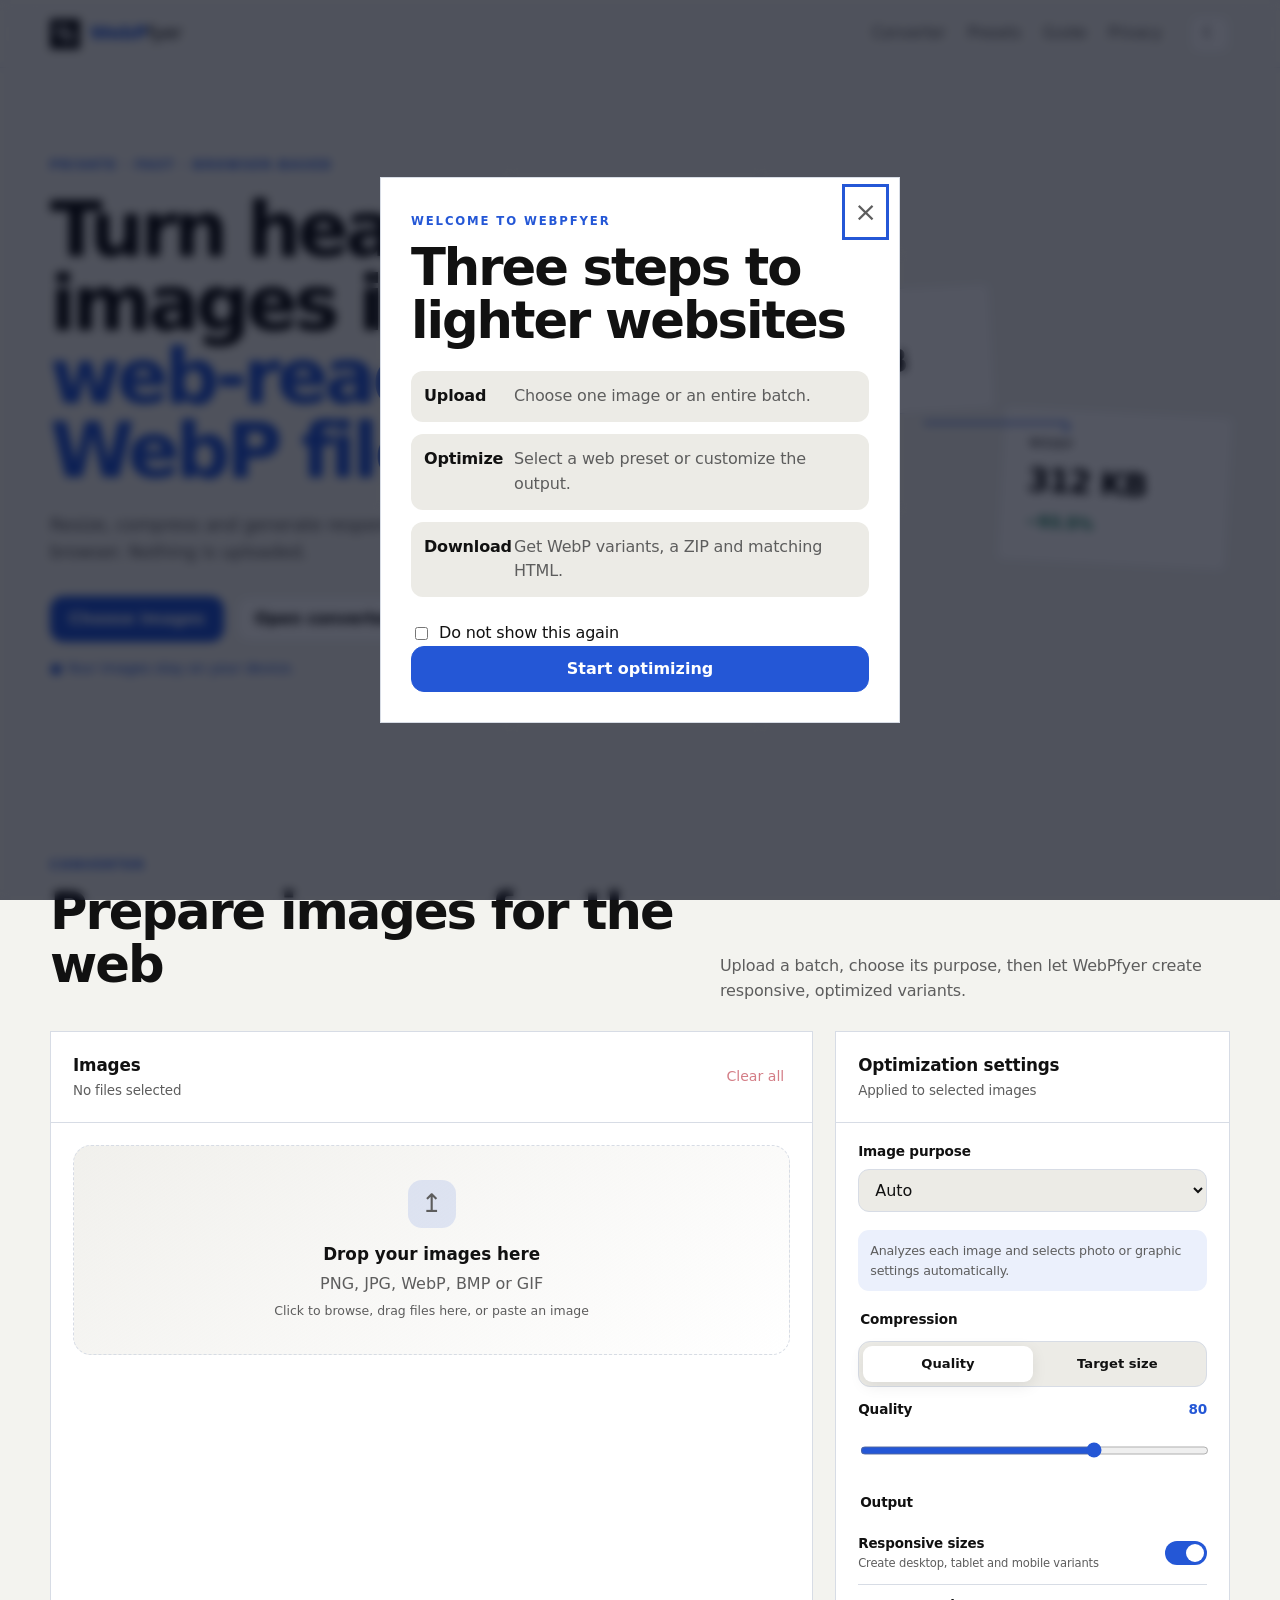
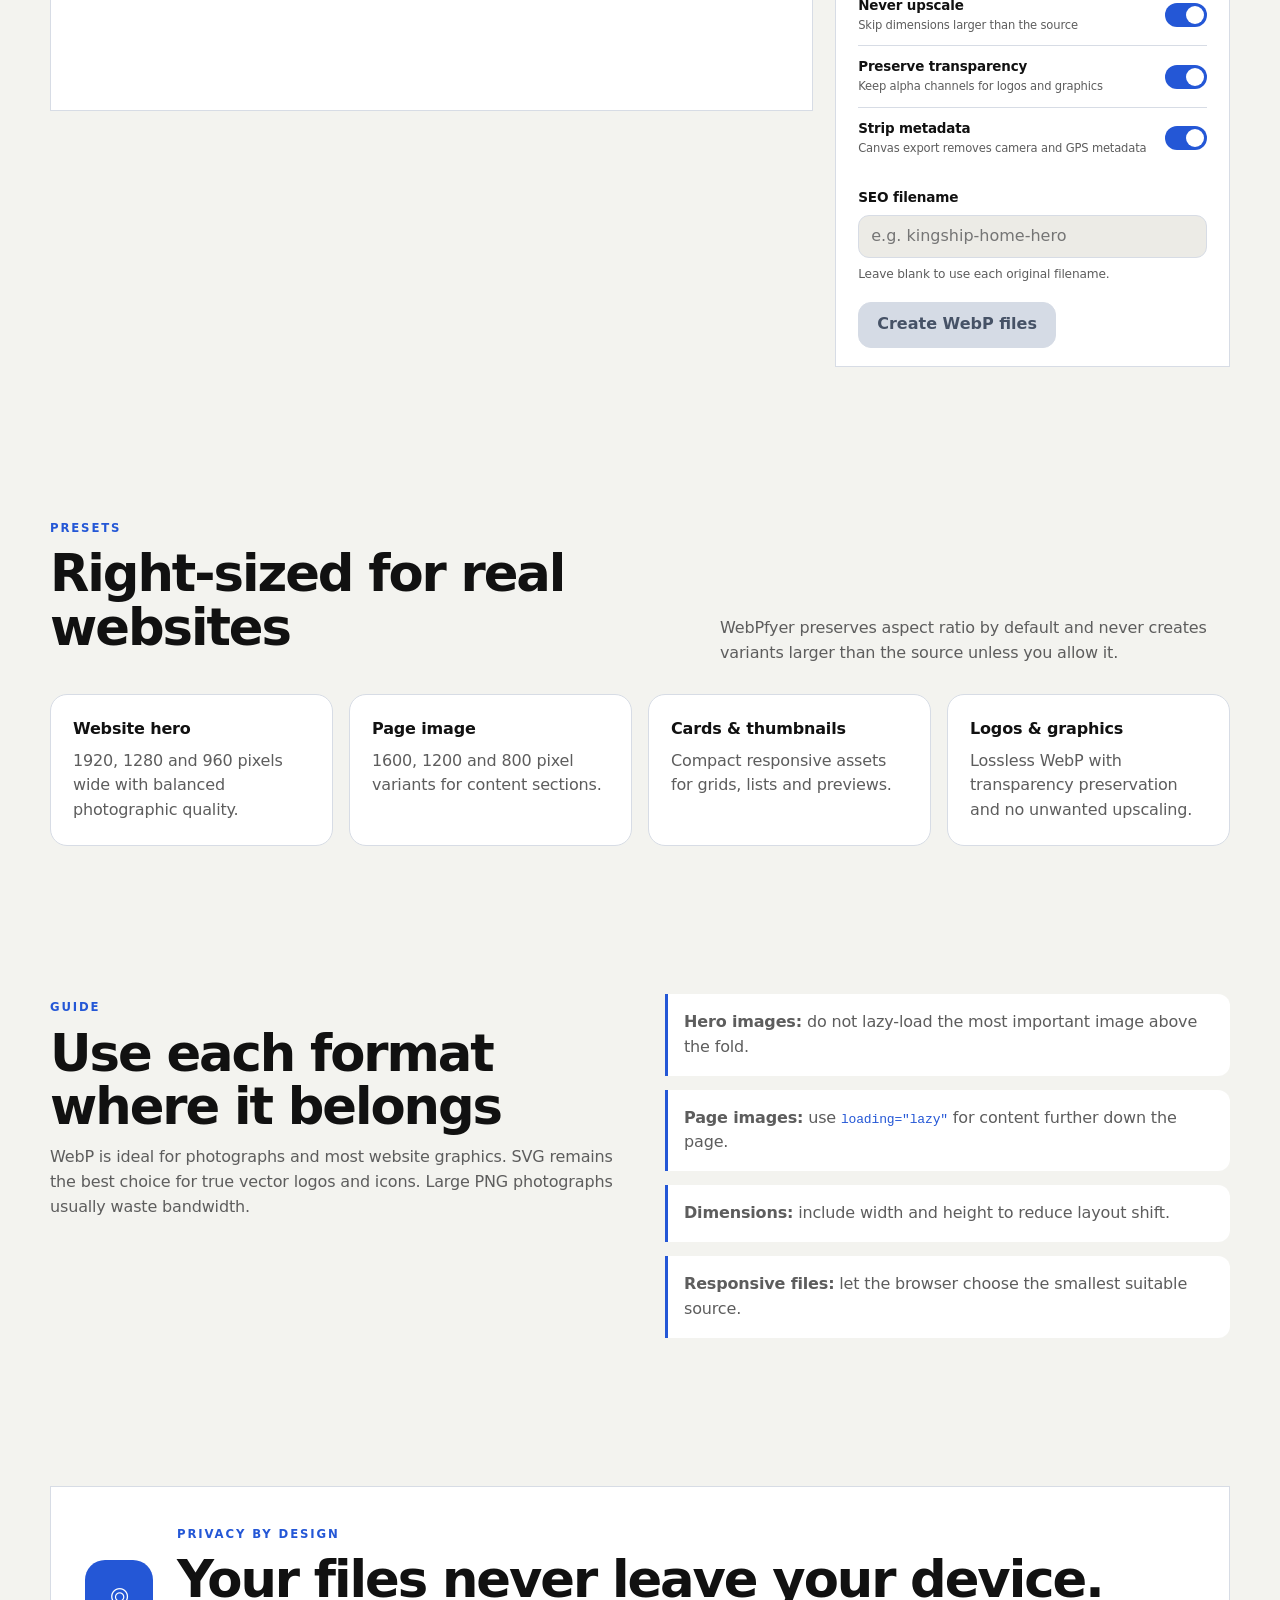
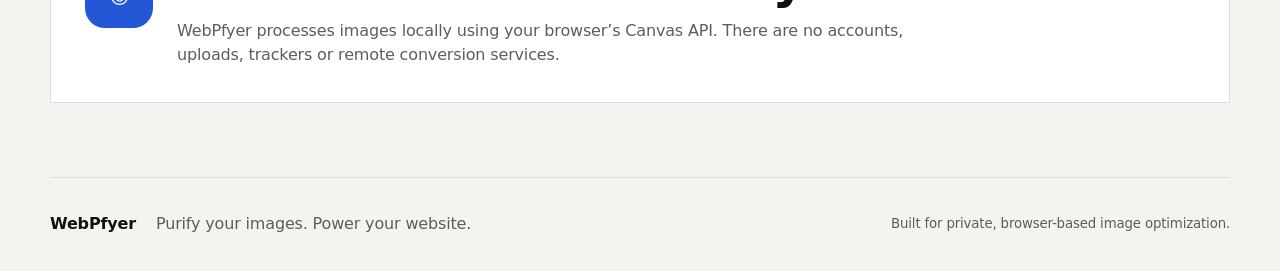
<file: index.html>
<!doctype html>
<html lang="en" data-theme="dark">
<head>
  <meta charset="utf-8">
  <meta name="viewport" content="width=device-width,initial-scale=1,viewport-fit=cover">
  <meta name="description" content="WebPfyer converts oversized images into fast, responsive WebP files directly in your browser.">
  <meta name="theme-color" content="#0b1020">
  <link rel="manifest" href="manifest.webmanifest">
  <link rel="icon" href="assets/icons/favicon.svg" type="image/svg+xml">
  <link rel="stylesheet" href="assets/css/style.css?v=20261103-blue3">
  <title>WebPfyer — Web-ready WebP images</title>
</head>
<body>
  <a class="skip-link" href="#converter">Skip to converter</a>

  <header class="site-header">
    <a class="brand" href="#top" aria-label="WebPfyer home">
      <span class="brand-mark" aria-hidden="true"><span></span><span></span></span>
      <span><strong>WebP</strong>fyer</span>
    </a>
    <nav aria-label="Primary navigation">
      <a href="#converter">Converter</a>
      <a href="#presets">Presets</a>
      <a href="#guide">Guide</a>
      <a href="#privacy">Privacy</a>
    </nav>
    <div class="header-actions">
      <button class="icon-button" id="installBtn" hidden type="button">Install</button>
      <button class="icon-button" id="themeBtn" type="button" aria-label="Switch theme">☾</button>
    </div>
  </header>

  <main id="top">
    <section class="hero shell">
      <div class="hero-copy">
        <span class="eyebrow">Private · Fast · Browser-based</span>
        <h1>Turn heavy images into <span>web-ready WebP files.</span></h1>
        <p>Resize, compress and generate responsive images directly in your browser. Nothing is uploaded.</p>
        <div class="hero-actions">
          <button class="button primary" id="heroChooseBtn" type="button">Choose images</button>
          <a class="button secondary" href="#converter">Open converter</a>
        </div>
        <p class="privacy-note">● Your images stay on your device.</p>
      </div>
      <div class="hero-visual" aria-hidden="true">
        <div class="before-card"><span>PNG</span><strong>4.8 MB</strong></div>
        <div class="flow-line"></div>
        <div class="after-card"><span>WEBP</span><strong>312 KB</strong><em>−93.5%</em></div>
      </div>
    </section>

    <section id="converter" class="converter-section shell">
      <div class="section-heading">
        <div><span class="eyebrow">Converter</span><h2>Prepare images for the web</h2></div>
        <p>Upload a batch, choose its purpose, then let WebPfyer create responsive, optimized variants.</p>
      </div>

      <div class="workspace">
        <section class="panel upload-panel" aria-labelledby="uploadTitle">
          <div class="panel-heading">
            <div><h3 id="uploadTitle">Images</h3><p id="queueSummary">No files selected</p></div>
            <button class="text-button danger" id="clearBtn" type="button" disabled>Clear all</button>
          </div>

          <input id="fileInput" class="visually-hidden" type="file" accept="image/png,image/jpeg,image/webp,image/bmp,image/gif" multiple>
          <button id="dropZone" class="drop-zone" type="button">
            <span class="drop-icon" aria-hidden="true">↥</span>
            <strong>Drop your images here</strong>
            <span>PNG, JPG, WebP, BMP or GIF</span>
            <small>Click to browse, drag files here, or paste an image</small>
          </button>

          <div id="queue" class="queue" aria-live="polite"></div>
        </section>

        <aside class="panel settings-panel" aria-labelledby="settingsTitle">
          <div class="panel-heading"><div><h3 id="settingsTitle">Optimization settings</h3><p>Applied to selected images</p></div></div>

          <label class="field">
            <span>Image purpose</span>
            <select id="presetSelect">
              <option value="auto">Auto</option>
              <option value="hero">Website hero</option>
              <option value="page">Page image</option>
              <option value="card">Card image</option>
              <option value="thumbnail">Thumbnail</option>
              <option value="blog">Blog image</option>
              <option value="product">Product image</option>
              <option value="logo">Logo / transparent graphic</option>
              <option value="social">Social image</option>
              <option value="custom">Custom</option>
            </select>
          </label>

          <div id="presetHint" class="preset-hint"></div>

          <fieldset class="field-group">
            <legend>Compression</legend>
            <div class="segmented" role="group" aria-label="Compression mode">
              <button class="segment active" data-mode="quality" type="button">Quality</button>
              <button class="segment" data-mode="target" type="button">Target size</button>
            </div>
            <div id="qualityControls" class="field compact">
              <span><span>Quality</span><output id="qualityOutput">80</output></span>
              <input id="qualityRange" type="range" min="35" max="100" value="80">
            </div>
            <label id="targetControls" class="field compact" hidden>
              <span>Target per variant</span>
              <div class="input-suffix"><input id="targetSize" type="number" min="20" max="5000" value="250"><span>KB</span></div>
            </label>
          </fieldset>

          <fieldset class="field-group">
            <legend>Output</legend>
            <label class="switch-row"><span><strong>Responsive sizes</strong><small>Create desktop, tablet and mobile variants</small></span><input id="responsiveToggle" type="checkbox" checked><i></i></label>
            <label class="switch-row"><span><strong>Never upscale</strong><small>Skip dimensions larger than the source</small></span><input id="noUpscaleToggle" type="checkbox" checked><i></i></label>
            <label class="switch-row"><span><strong>Preserve transparency</strong><small>Keep alpha channels for logos and graphics</small></span><input id="transparencyToggle" type="checkbox" checked><i></i></label>
            <label class="switch-row"><span><strong>Strip metadata</strong><small>Canvas export removes camera and GPS metadata</small></span><input type="checkbox" checked disabled><i></i></label>
          </fieldset>

          <div id="customControls" class="custom-grid" hidden>
            <label class="field"><span>Width</span><div class="input-suffix"><input id="customWidth" type="number" min="1" value="1200"><span>px</span></div></label>
            <label class="field"><span>Height</span><div class="input-suffix"><input id="customHeight" type="number" min="1" placeholder="Auto"><span>px</span></div></label>
            <label class="field"><span>Fit</span><select id="fitMode"><option value="preserve">Preserve</option><option value="contain">Contain</option><option value="cover">Cover</option></select></label>
          </div>

          <label class="field">
            <span>SEO filename</span>
            <input id="filenameInput" type="text" placeholder="e.g. kingship-home-hero">
            <small>Leave blank to use each original filename.</small>
          </label>

          <button id="convertBtn" class="button primary wide" type="button" disabled>Create WebP files</button>
          <div id="progressWrap" class="progress-wrap" hidden>
            <div class="progress-track"><span id="progressBar"></span></div>
            <p id="progressText">Preparing…</p>
          </div>
        </aside>
      </div>
    </section>

    <section id="resultsSection" class="results-section shell" hidden>
      <div class="section-heading compact-heading">
        <div><span class="eyebrow">Results</span><h2>Your optimized images are ready</h2></div>
        <div class="result-actions"><button id="downloadAllBtn" class="button primary" type="button">Download all as ZIP</button></div>
      </div>
      <div id="results" class="results-grid"></div>

      <section class="panel code-panel">
        <div class="panel-heading">
          <div><h3>Responsive HTML</h3><p>Copy markup that matches the files WebPfyer generated.</p></div>
          <button id="copyHtmlBtn" class="button secondary small" type="button">Copy HTML</button>
        </div>
        <div class="code-controls">
          <label>Alt text <input id="altTextInput" type="text" placeholder="Describe the image"></label>
          <label>Asset path <input id="assetPathInput" type="text" value="assets/images/"></label>
          <label class="check-inline"><input id="heroMarkupToggle" type="checkbox" checked> Hero image</label>
        </div>
        <pre><code id="htmlOutput">Convert an image to generate markup.</code></pre>
      </section>
    </section>

    <section id="presets" class="info-section shell">
      <div class="section-heading"><div><span class="eyebrow">Presets</span><h2>Right-sized for real websites</h2></div><p>WebPfyer preserves aspect ratio by default and never creates variants larger than the source unless you allow it.</p></div>
      <div class="feature-grid">
        <article><strong>Website hero</strong><p>1920, 1280 and 960 pixels wide with balanced photographic quality.</p></article>
        <article><strong>Page image</strong><p>1600, 1200 and 800 pixel variants for content sections.</p></article>
        <article><strong>Cards & thumbnails</strong><p>Compact responsive assets for grids, lists and previews.</p></article>
        <article><strong>Logos & graphics</strong><p>Lossless WebP with transparency preservation and no unwanted upscaling.</p></article>
      </div>
    </section>

    <section id="guide" class="info-section shell split-info">
      <div><span class="eyebrow">Guide</span><h2>Use each format where it belongs</h2><p>WebP is ideal for photographs and most website graphics. SVG remains the best choice for true vector logos and icons. Large PNG photographs usually waste bandwidth.</p></div>
      <div class="guide-list">
        <p><strong>Hero images:</strong> do not lazy-load the most important image above the fold.</p>
        <p><strong>Page images:</strong> use <code>loading="lazy"</code> for content further down the page.</p>
        <p><strong>Dimensions:</strong> include width and height to reduce layout shift.</p>
        <p><strong>Responsive files:</strong> let the browser choose the smallest suitable source.</p>
      </div>
    </section>

    <section id="privacy" class="privacy-section shell">
      <div class="privacy-card">
        <span class="privacy-lock" aria-hidden="true">⌾</span>
        <div><span class="eyebrow">Privacy by design</span><h2>Your files never leave your device.</h2><p>WebPfyer processes images locally using your browser’s Canvas API. There are no accounts, uploads, trackers or remote conversion services.</p></div>
      </div>
    </section>
  </main>

  <footer class="site-footer shell"><span>WebPfyer</span><p>Purify your images. Power your website.</p><small>Built for private, browser-based image optimization.</small></footer>

  <div id="toastRegion" class="toast-region" aria-live="polite" aria-atomic="true"></div>

  <dialog id="onboardingDialog">
    <form method="dialog" class="dialog-card">
      <button class="dialog-close" value="close" aria-label="Close">×</button>
      <span class="eyebrow">Welcome to WebPfyer</span>
      <h2>Three steps to lighter websites</h2>
      <ol class="onboarding-steps"><li><strong>Upload</strong><span>Choose one image or an entire batch.</span></li><li><strong>Optimize</strong><span>Select a web preset or customize the output.</span></li><li><strong>Download</strong><span>Get WebP variants, a ZIP and matching HTML.</span></li></ol>
      <label class="check-inline"><input id="dontShowAgain" type="checkbox"> Do not show this again</label>
      <button class="button primary wide" value="start">Start optimizing</button>
    </form>
  </dialog>

  <script type="module" src="assets/js/app.js"></script>
</body>
</html>
</file>
<file: assets/css/style.css>
:root {
  --bg: #f3f3ef;
  --surface: #ffffff;
  --surface-2: #ecebe6;
  --text: #111111;
  --muted: #5d5d5d;
  --border: #1b1b1b;
  --primary: #111111;
  --primary-2: #111111;
  --accent: #111111;
  --success: #111111;
  --warning: #111111;
  --danger: #111111;
  --shadow: 0 0 0 1px rgba(17,17,17,.14);
  --radius: 0px;
  color-scheme: light;
}
html[data-theme="dark"] {
  --bg: #0f0f0f;
  --surface: #171717;
  --surface-2: #222222;
  --text: #f5f5f0;
  --muted: #b7b7b0;
  --border: #f5f5f0;
  --primary: #f5f5f0;
  --primary-2: #f5f5f0;
  --accent: #f5f5f0;
  --success: #f5f5f0;
  --warning: #f5f5f0;
  --danger: #f5f5f0;
  --shadow: 0 0 0 1px rgba(245,245,240,.18);
  color-scheme: dark;
}
*{box-sizing:border-box}html{scroll-behavior:smooth}body{margin:0;background:var(--bg);color:var(--text);font-family:Inter,ui-sans-serif,system-ui,-apple-system,BlinkMacSystemFont,"Segoe UI",sans-serif;line-height:1.55;font-weight:500;letter-spacing:-.01em}button,input,select,textarea{font:inherit}button,a{touch-action:manipulation}button{color:inherit}.shell{width:min(1180px,calc(100% - 32px));margin-inline:auto}.visually-hidden{position:absolute!important;width:1px!important;height:1px!important;padding:0!important;margin:-1px!important;overflow:hidden!important;clip:rect(0,0,0,0)!important;white-space:nowrap!important;border:0!important}.skip-link{position:fixed;left:16px;top:-60px;background:var(--primary);color:#fff;padding:10px 14px;border-radius:10px;z-index:999}.skip-link:focus{top:16px}.site-header{height:68px;position:sticky;top:0;z-index:50;display:flex;align-items:center;gap:28px;padding:0 max(16px,calc((100vw - 1180px)/2));border-bottom:1px solid color-mix(in srgb,var(--border),transparent 25%);background:color-mix(in srgb,var(--bg),transparent 8%);backdrop-filter:blur(18px)}.brand{display:flex;align-items:center;gap:10px;text-decoration:none;color:var(--text);font-size:1.15rem;letter-spacing:-.02em}.brand strong{color:var(--primary)}.brand-mark{width:30px;height:30px;position:relative;display:grid;place-items:center;border-radius:0;background:var(--text);box-shadow:none}.brand-mark span{position:absolute;border:2px solid #fff;border-radius:0;width:12px;height:9px}.brand-mark span:first-child{transform:translate(-3px,-3px)}.brand-mark span:last-child{transform:translate(3px,3px)}.site-header nav{display:flex;gap:22px;margin-left:auto}.site-header nav a{color:var(--muted);text-decoration:none;font-size:.94rem}.site-header nav a:hover{color:var(--text)}.header-actions{display:flex;gap:8px}.icon-button,.text-button{border:0;background:transparent;cursor:pointer}.icon-button{min-width:38px;height:38px;padding:0 12px;border:1px solid var(--border);border-radius:11px;background:var(--surface)}.text-button{color:var(--muted);font-size:.88rem}.text-button.danger:hover{color:var(--danger)}.text-button:disabled{opacity:.45;cursor:not-allowed}.hero{min-height:600px;display:grid;grid-template-columns:1.15fr .85fr;align-items:center;gap:70px;padding-block:84px}.eyebrow{display:inline-block;text-transform:uppercase;letter-spacing:.16em;font-size:.73rem;font-weight:800;color:var(--primary)}h1,h2,h3,p{margin-top:0}h1{font-size:clamp(3rem,6vw,5.4rem);line-height:.96;letter-spacing:-.055em;margin:16px 0 24px;max-width:760px}h1 span{color:var(--primary)}h2{font-size:clamp(2rem,4vw,3.3rem);line-height:1.04;letter-spacing:-.04em;margin:8px 0 12px}h3{font-size:1.05rem;margin:0 0 3px}.hero-copy>p{font-size:1.1rem;color:var(--muted);max-width:680px}.hero-actions{display:flex;gap:12px;margin:30px 0 16px}.button{display:inline-flex;align-items:center;justify-content:center;min-height:46px;padding:0 18px;border:1px solid transparent;border-radius:13px;text-decoration:none;font-weight:750;cursor:pointer;transition:.2s ease}.button:hover{transform:none}.button.primary{background:var(--text);color:#fff;border-color:var(--text)}.button.secondary{background:var(--surface);border-color:var(--border);color:var(--text);box-shadow:none}.button.wide{width:100%}.button.small{min-height:38px;padding-inline:13px;font-size:.88rem}.button:disabled{opacity:.48;cursor:not-allowed;transform:none}.privacy-note{font-size:.88rem!important;color:var(--accent)!important}.hero-visual{height:420px;position:relative;display:grid;place-items:center}.hero-visual:before{content:"";position:absolute;inset:5% 4%;background:transparent}.before-card,.after-card{position:absolute;width:230px;padding:26px;border:1px solid var(--border);border-radius:0;background:var(--surface);box-shadow:none;display:flex;flex-direction:column;gap:4px}.before-card{left:1%;top:18%;transform:rotate(-3deg)}.after-card{right:0;bottom:16%;transform:rotate(3deg)}.before-card span,.after-card span{font-size:.73rem;letter-spacing:.14em;color:var(--muted);font-weight:800}.before-card strong,.after-card strong{font-size:2rem;letter-spacing:-.04em}.after-card em{font-style:normal;color:var(--success);font-weight:800}.flow-line{width:140px;height:2px;background:linear-gradient(90deg,var(--primary),var(--accent));position:relative;z-index:2}.flow-line:after{content:"›";position:absolute;right:-8px;top:-18px;font-size:28px;color:var(--accent)}.converter-section,.results-section,.info-section,.privacy-section{padding-block:74px}.section-heading{display:flex;justify-content:space-between;align-items:end;gap:35px;margin-bottom:28px}.section-heading>p{color:var(--muted);max-width:510px;margin:0}.compact-heading{align-items:center}.workspace{display:grid;grid-template-columns:minmax(0,1.45fr) minmax(330px,.75fr);gap:22px;align-items:start}.panel{background:var(--surface);border:1px solid var(--border);border-radius:0;box-shadow:none}.panel-heading{display:flex;align-items:center;justify-content:space-between;gap:15px;padding:20px 22px;border-bottom:1px solid var(--border)}.panel-heading p{font-size:.84rem;color:var(--muted);margin:0}.upload-panel{min-height:680px}.drop-zone{width:calc(100% - 44px);min-height:210px;margin:22px;border:1.5px dashed var(--border);border-radius:18px;background:linear-gradient(145deg,color-mix(in srgb,var(--surface-2),transparent 25%),transparent);display:flex;flex-direction:column;align-items:center;justify-content:center;gap:5px;cursor:pointer;color:var(--text);transition:.2s}.drop-zone:hover,.drop-zone.is-dragging{border-color:var(--text);background:var(--surface-2)}.drop-icon{width:48px;height:48px;display:grid;place-items:center;border-radius:14px;background:color-mix(in srgb,var(--primary),transparent 88%);color:var(--primary);font-size:1.6rem;margin-bottom:8px}.drop-zone strong{font-size:1.05rem}.drop-zone span,.drop-zone small{color:var(--muted)}.drop-zone small{font-size:.78rem}.queue{padding:0 22px 22px;display:grid;gap:12px}.queue-item{display:grid;grid-template-columns:76px 1fr auto;gap:14px;align-items:center;padding:12px;border:1px solid var(--border);border-radius:15px;background:var(--surface-2)}.queue-thumb{width:76px;height:60px;border-radius:10px;object-fit:cover;background:repeating-conic-gradient(#d8dbe2 0 25%,#fff 0 50%) 0/16px 16px}.queue-info{min-width:0}.queue-info strong{display:block;white-space:nowrap;overflow:hidden;text-overflow:ellipsis}.queue-meta{font-size:.78rem;color:var(--muted);display:flex;flex-wrap:wrap;gap:8px}.badge{display:inline-flex;padding:3px 8px;border-radius:999px;background:color-mix(in srgb,var(--primary),transparent 88%);color:var(--primary);font-size:.7rem;font-weight:800}.remove-item{border:0;background:transparent;color:var(--muted);cursor:pointer;font-size:1.25rem}.remove-item:hover{color:var(--danger)}.settings-panel{position:sticky;top:88px}.settings-panel>.field,.settings-panel>.field-group,.settings-panel>.custom-grid,.preset-hint,.settings-panel>.button,.progress-wrap{margin:18px 22px}.field{display:grid;gap:7px}.field>span,.field>label{font-size:.85rem;font-weight:750}.field small{color:var(--muted);font-size:.76rem}.field input,.field select,.code-controls input,.code-controls select{width:100%;min-height:43px;padding:0 12px;border-radius:11px;border:1px solid var(--border);background:var(--surface-2);color:var(--text);outline:none}.field input:focus,.field select:focus,.code-controls input:focus{border-color:var(--primary);box-shadow:0 0 0 3px color-mix(in srgb,var(--primary),transparent 85%)}.preset-hint{padding:11px 12px;border-radius:11px;background:color-mix(in srgb,var(--primary),transparent 91%);color:var(--muted);font-size:.79rem}.field-group{border:0;padding:0}.field-group legend{font-size:.85rem;font-weight:800;margin-bottom:10px}.segmented{display:grid;grid-template-columns:1fr 1fr;padding:4px;background:var(--surface-2);border:1px solid var(--border);border-radius:12px}.segment{border:0;border-radius:9px;background:transparent;padding:8px;cursor:pointer;color:var(--muted);font-size:.82rem;font-weight:700}.segment.active{background:var(--surface);color:var(--text);box-shadow:0 4px 15px rgba(0,0,0,.08)}.field.compact{margin-top:12px}.field.compact>span{display:flex;justify-content:space-between}.field.compact output{color:var(--primary)}input[type="range"]{accent-color:var(--primary)}.input-suffix{display:flex;align-items:center;position:relative}.input-suffix span{position:absolute;right:12px;color:var(--muted);font-size:.8rem}.input-suffix input{padding-right:42px}.switch-row{display:flex;align-items:center;justify-content:space-between;gap:18px;padding:11px 0;border-top:1px solid var(--border);cursor:pointer}.switch-row:first-of-type{border-top:0}.switch-row>span{display:flex;flex-direction:column}.switch-row strong{font-size:.84rem}.switch-row small{font-size:.72rem;color:var(--muted)}.switch-row input{position:absolute;opacity:0}.switch-row i{width:42px;height:24px;border-radius:999px;background:var(--border);position:relative;flex:none}.switch-row i:after{content:"";position:absolute;width:18px;height:18px;border-radius:50%;left:3px;top:3px;background:#fff;transition:.2s}.switch-row input:checked+i{background:var(--primary)}.switch-row input:checked+i:after{transform:translateX(18px)}.custom-grid{display:grid;grid-template-columns:1fr 1fr;gap:10px}.custom-grid .field:last-child{grid-column:1/-1}.progress-track{height:8px;border-radius:999px;background:var(--surface-2);overflow:hidden}.progress-track span{display:block;height:100%;width:0;background:var(--text);transition:width .2s}.progress-wrap p{font-size:.78rem;color:var(--muted);margin:6px 0 0}.results-grid{display:grid;grid-template-columns:repeat(2,minmax(0,1fr));gap:18px}.result-card{overflow:hidden}.result-preview{aspect-ratio:16/9;background:var(--surface-2);display:grid;place-items:center;position:relative}.result-preview img{width:100%;height:100%;object-fit:contain;background:repeating-conic-gradient(#dfe3eb 0 25%,#fff 0 50%) 0/18px 18px}.result-savings{position:absolute;right:12px;top:12px;padding:6px 9px;border-radius:999px;background:rgba(0,0,0,.75);color:#fff;font-size:.75rem;font-weight:800}.result-body{padding:16px}.result-body h3{white-space:nowrap;overflow:hidden;text-overflow:ellipsis}.result-summary{display:flex;justify-content:space-between;gap:12px;margin:12px 0;color:var(--muted);font-size:.82rem}.variants{display:grid;gap:7px;margin:14px 0}.variant-row{display:grid;grid-template-columns:1fr auto auto;gap:10px;align-items:center;padding:8px 10px;border-radius:10px;background:var(--surface-2);font-size:.78rem}.variant-row button{border:0;background:transparent;color:var(--primary);font-weight:800;cursor:pointer}.code-panel{margin-top:22px}.code-controls{display:grid;grid-template-columns:1fr 1fr auto;gap:12px;padding:18px 22px}.code-controls label{display:grid;gap:5px;font-size:.8rem;font-weight:700}.check-inline{display:flex!important;align-items:center;gap:8px;white-space:nowrap}.code-panel pre{margin:0;border-top:1px solid var(--border);padding:22px;overflow:auto;background:#080d18;color:#dce7ff;border-radius:0 0 var(--radius) var(--radius);font:13px/1.65 ui-monospace,SFMono-Regular,Menlo,monospace;max-height:390px}.feature-grid{display:grid;grid-template-columns:repeat(4,1fr);gap:16px}.feature-grid article{padding:22px;border:1px solid var(--border);border-radius:17px;background:var(--surface)}.feature-grid strong{display:block;margin-bottom:7px}.feature-grid p,.split-info p{color:var(--muted);margin:0}.split-info{display:grid;grid-template-columns:1fr 1fr;gap:50px;align-items:start}.guide-list{display:grid;gap:14px}.guide-list p{padding:16px;border-left:3px solid var(--primary);background:var(--surface);border-radius:0 12px 12px 0}.guide-list code{color:var(--primary)}.privacy-card{display:grid;grid-template-columns:auto 1fr;gap:24px;align-items:center;padding:34px;border:1px solid var(--border);border-radius:0;background:var(--surface);box-shadow:none}.privacy-lock{width:68px;height:68px;display:grid;place-items:center;border-radius:20px;background:var(--primary);color:#fff;font-size:2rem}.privacy-card p{color:var(--muted);max-width:780px;margin:0}.site-footer{display:grid;grid-template-columns:auto 1fr auto;gap:20px;align-items:center;padding-block:34px;border-top:1px solid var(--border);color:var(--muted)}.site-footer span{color:var(--text);font-weight:850}.site-footer p{margin:0}.site-footer small{text-align:right}.toast-region{position:fixed;right:18px;bottom:18px;display:grid;gap:9px;z-index:1000}.toast{min-width:260px;max-width:380px;padding:12px 14px;border-radius:0;background:var(--surface);border:1px solid var(--border);box-shadow:none;animation:toast-in .2s ease}.toast.success{border-left:4px solid var(--text)}.toast.error{border-left:4px solid var(--text)}@keyframes toast-in{from{opacity:0;transform:translateY(10px)}}dialog{border:0;padding:0;background:transparent;color:var(--text)}dialog::backdrop{background:rgba(2,6,23,.68);backdrop-filter:blur(5px)}.dialog-card{width:min(520px,calc(100vw - 30px));padding:30px;border-radius:0;background:var(--surface);border:1px solid var(--border);box-shadow:none;position:relative}.dialog-close{position:absolute;right:16px;top:12px;border:0;background:transparent;color:var(--muted);font-size:1.7rem;cursor:pointer}.onboarding-steps{padding:0;list-style:none;display:grid;gap:12px;margin:24px 0}.onboarding-steps li{display:grid;grid-template-columns:90px 1fr;padding:13px;border-radius:12px;background:var(--surface-2)}.onboarding-steps span{color:var(--muted)}
@media (max-width: 900px){.site-header nav{display:none}.hero{grid-template-columns:1fr;min-height:auto;padding-block:64px}.hero-visual{height:300px}.workspace{grid-template-columns:1fr}.settings-panel{position:static}.results-grid{grid-template-columns:1fr}.feature-grid{grid-template-columns:repeat(2,1fr)}.split-info{grid-template-columns:1fr}.site-footer{grid-template-columns:1fr}.site-footer small{text-align:left}}
@media (max-width: 620px){.shell{width:min(100% - 20px,1180px)}.site-header{height:60px;padding-inline:12px}.hero{padding-block:48px;gap:28px}h1{font-size:clamp(2.8rem,15vw,4.3rem)}.hero-actions{flex-direction:column}.hero-visual{height:250px}.before-card,.after-card{width:175px;padding:18px}.before-card strong,.after-card strong{font-size:1.45rem}.section-heading{display:block}.section-heading>p{margin-top:12px}.converter-section,.results-section,.info-section,.privacy-section{padding-block:50px}.panel-heading{padding:16px}.drop-zone{width:calc(100% - 32px);margin:16px}.queue{padding:0 16px 16px}.queue-item{grid-template-columns:62px 1fr auto}.queue-thumb{width:62px;height:52px}.settings-panel>.field,.settings-panel>.field-group,.settings-panel>.custom-grid,.preset-hint,.settings-panel>.button,.progress-wrap{margin-inline:16px}.results-grid{gap:12px}.code-controls{grid-template-columns:1fr}.feature-grid{grid-template-columns:1fr}.privacy-card{grid-template-columns:1fr;padding:24px}.site-footer{padding-block:26px}.result-actions{margin-top:16px}.result-actions .button{width:100%}.hero-visual{display:none}}
@media (prefers-reduced-motion:reduce){*{scroll-behavior:auto!important;transition:none!important;animation:none!important}}


/* UI consistency and accessible interaction refinements */
[hidden] { display: none !important; }
:root {
  --border: #d7dce5;
  --primary: #2457d6;
  --primary-2: #1745b5;
  --accent: #2457d6;
  --success: #16805d;
  --warning: #a76a0a;
  --danger: #bd3946;
  --radius: 12px;
}
html[data-theme="dark"] {
  --border: #394256;
  --primary: #8eb0ff;
  --primary-2: #b1c8ff;
  --accent: #8eb0ff;
  --success: #6ed8a8;
  --warning: #f1c16a;
  --danger: #ff929d;
}
button:focus-visible, a:focus-visible, input:focus-visible, select:focus-visible,
textarea:focus-visible { outline: 3px solid var(--accent); outline-offset: 3px; }
button:disabled { cursor: not-allowed; opacity: .52; }
.button, .icon-button, .segment { transition: background-color .18s ease, border-color .18s ease, transform .18s ease; }
.button:not(:disabled):active, .icon-button:not(:disabled):active { transform: translateY(1px); }
html { scroll-padding-top: 90px; }
@media (max-width:620px) { html { scroll-padding-top: 72px; } }


/* Ensure action labels remain readable in both colour themes. */
.button.primary {
  background: #2457d6;
  border-color: #2457d6;
  color: #ffffff;
}
html[data-theme="dark"] .button.primary {
  background: #8eb0ff;
  border-color: #8eb0ff;
  color: #0b1020;
}
.button.primary:not(:disabled):hover { filter: brightness(.94); }
.button.primary:disabled {
  opacity: 1;
  background: #d5dbe5;
  border-color: #d5dbe5;
  color: #465266;
  cursor: not-allowed;
}
html[data-theme="dark"] .button.primary:disabled {
  background: #343e50;
  border-color: #55627a;
  color: #e0e7f2;
}


/* Contrast audit: controls and badges in both themes */
.skip-link {
  background: #2457d6;
  color: #fff;
}
html[data-theme="dark"] .skip-link {
  background: #8eb0ff;
  color: #0b1020;
}
.privacy-lock {
  background: #2457d6;
  color: #fff;
}
html[data-theme="dark"] .privacy-lock {
  background: #8eb0ff;
  color: #0b1020;
}
.icon-button, .segment, .text-button, .remove-item {
  color: var(--text);
}
.text-button.danger { color: var(--danger); }
.text-button:disabled { opacity: .65; }
.drop-zone:focus-visible, .switch-row:focus-within {
  outline: 3px solid var(--accent);
  outline-offset: 3px;
}


/* Keep the primary conversion action within its settings panel. */
.settings-panel > .button {
  display: flex;
  width: calc(100% - 44px);
  max-width: calc(100% - 44px);
  min-width: 0;
  box-sizing: border-box;
  white-space: normal;
  text-align: center;
  overflow-wrap: anywhere;
}
@media (max-width: 620px) {
  .settings-panel > .button {
    width: calc(100% - 32px);
    max-width: calc(100% - 32px);
  }
}

/* Final containment: auto width respects both side margins. */
.settings-panel > #convertBtn {
  display: block;
  width: auto;
  max-width: none;
  margin-left: 22px;
  margin-right: 22px;
  box-sizing: border-box;
}
@media (max-width: 620px) {
  .settings-panel > #convertBtn {
    margin-left: 16px;
    margin-right: 16px;
  }
}
</file>
